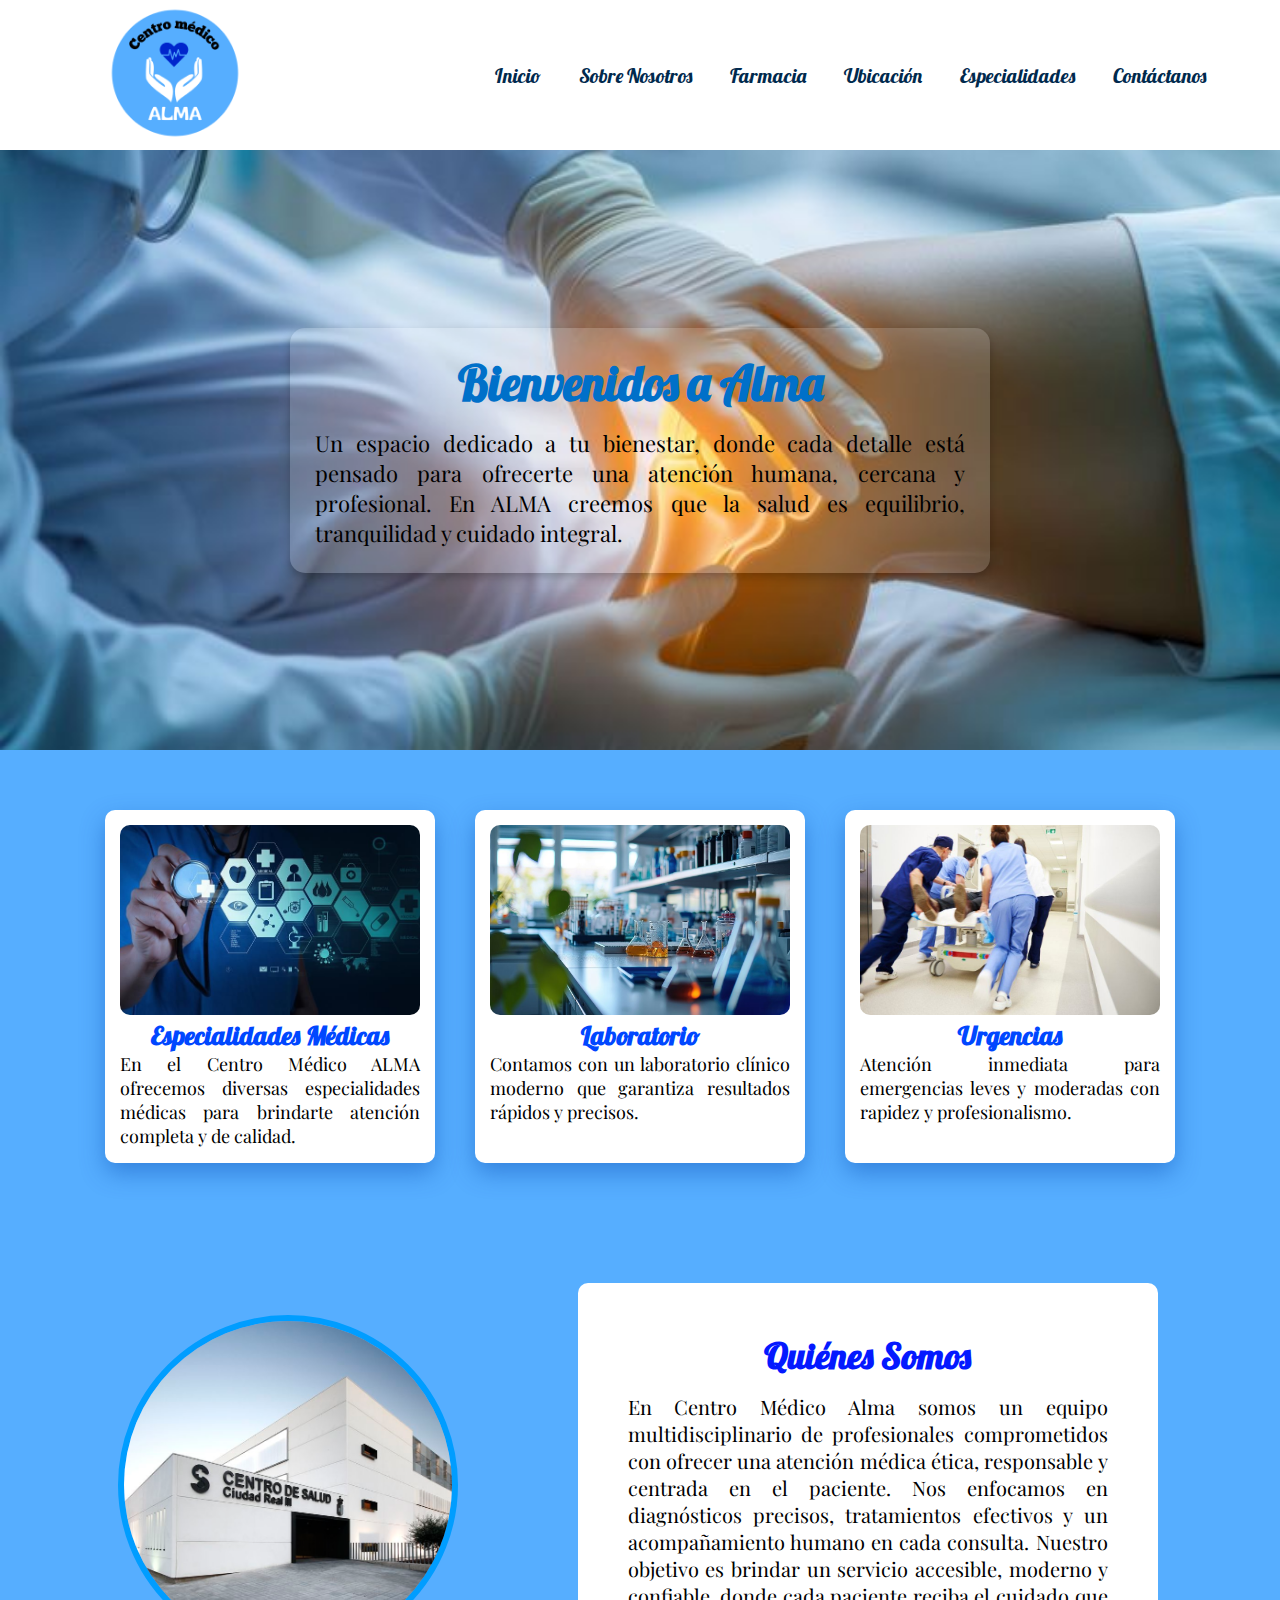
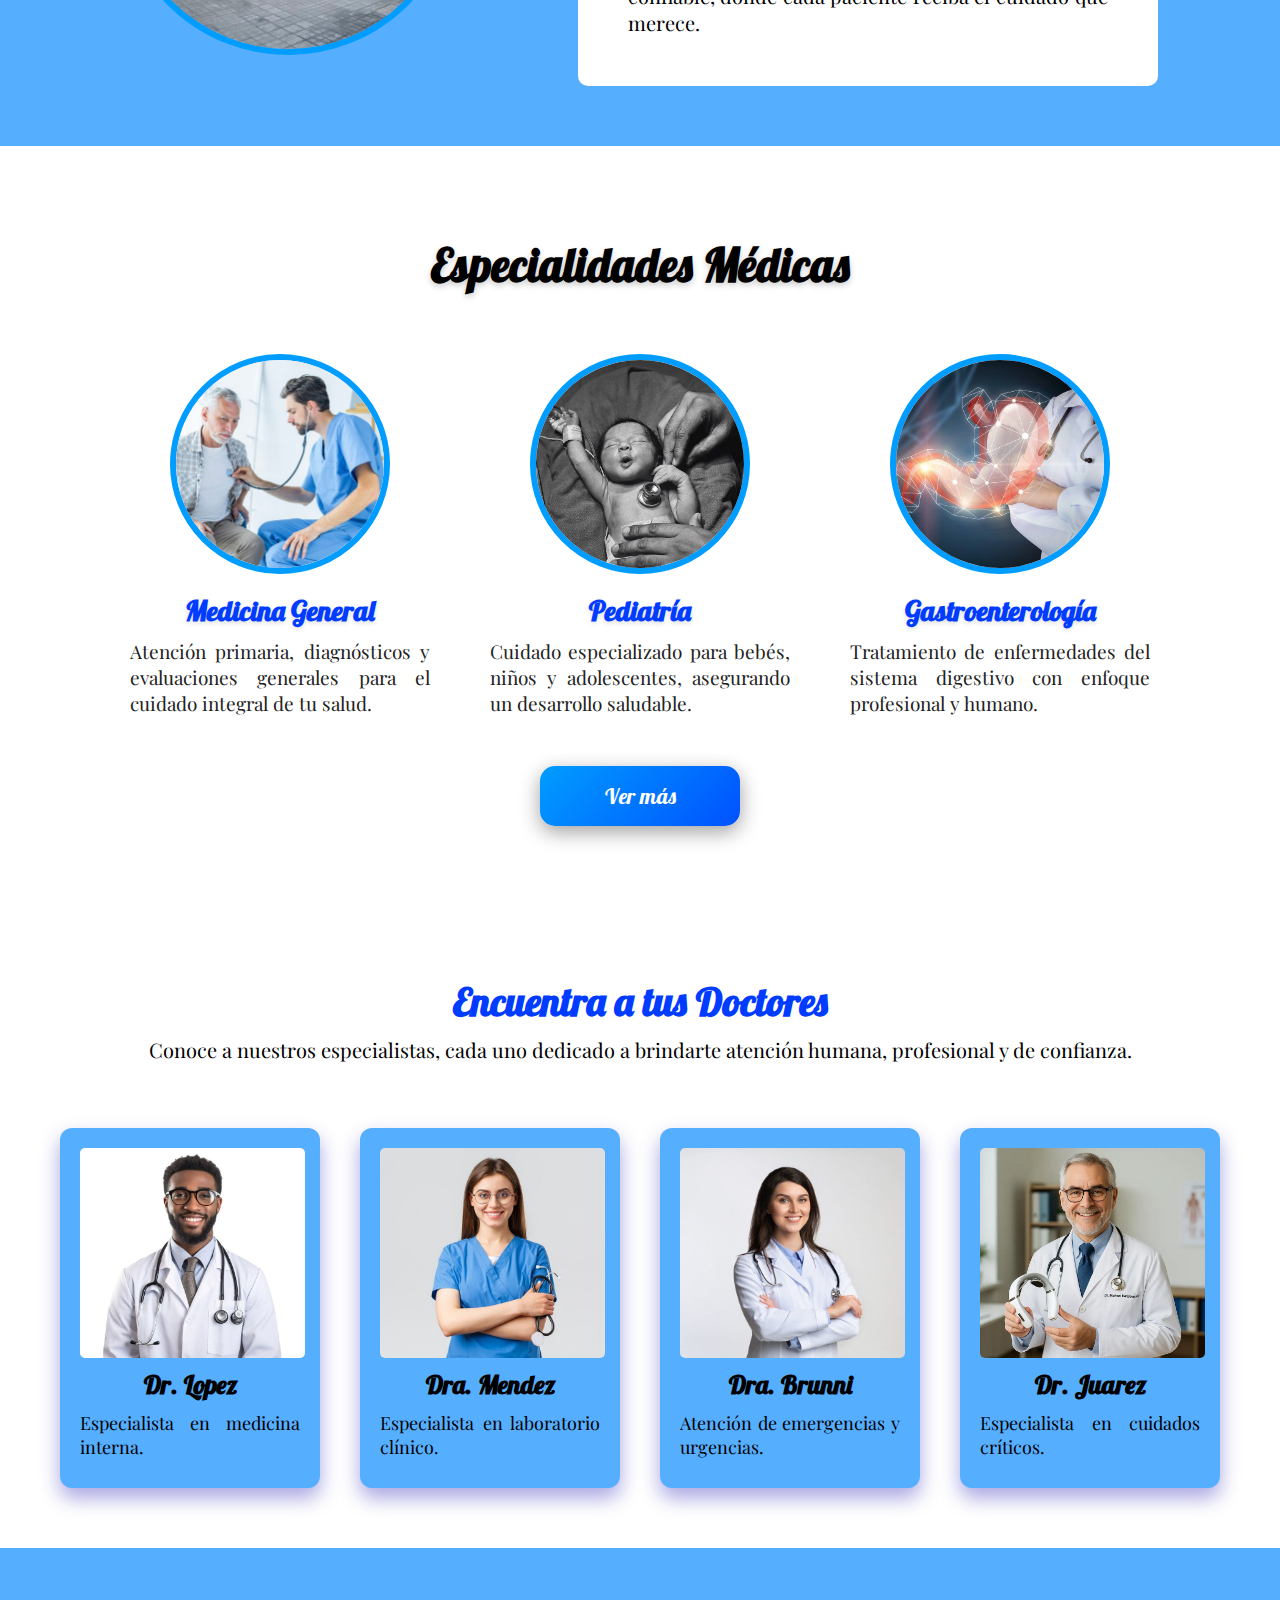
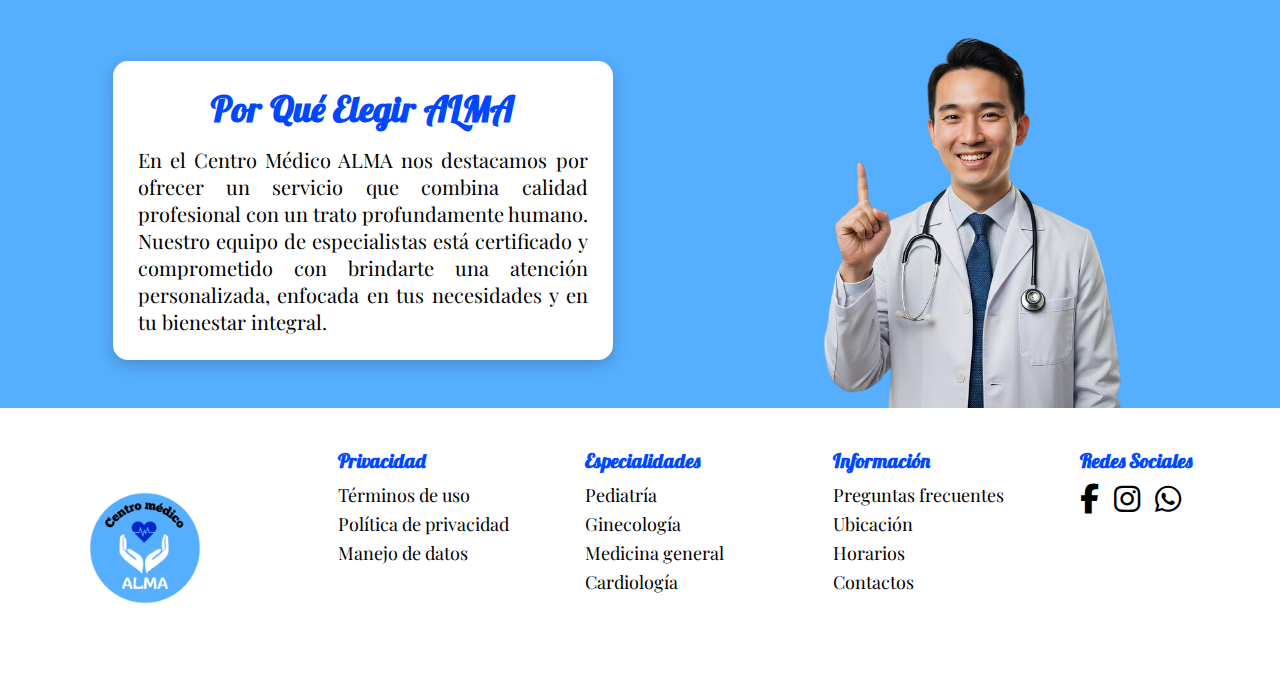
<file: index.html>
<!DOCTYPE html>
<html lang="es">
<head>
    <meta charset="UTF-8">
    <meta name="viewport" content="width=device-width, initial-scale=1.0">
    <link rel="stylesheet" href="css/Style.css">
    <link rel="stylesheet" href="https://cdnjs.cloudflare.com/ajax/libs/font-awesome/6.5.0/css/all.min.css">
    <title>Centro de Salud Alma</title>
    <link rel="shortcut icon" href="Img/logo.png">
</head>
<body>

<header>
    <div class="logo">
        <img class="logo" src="Img/logo.png">
    </div>

    <div id="menu-hamburguesa">
        <span></span>
        <span></span>
        <span></span>
    </div>

    <nav id="nav-menu">
        <ul>
            <li><a href="Index.html">Inicio</a></li>
            <li><a href="SobreNosotros.html">Sobre Nosotros</a></li>
            <li><a href="#">Farmacia</a></li>
            <li><a href="#">Ubicación</a></li>
            <li><a href="Especialidades.html">Especialidades</a></li>
            <li><a href="#">Contáctanos</a></li>
        </ul>
    </nav>
</header>


<section class="imagen">
    <div class="titu">
        <h1 class="bien">Bienvenidos a Alma</h1>
        <p class="parrafo">
            Un espacio dedicado a tu bienestar, donde cada detalle está pensado para ofrecerte una atención humana, cercana y profesional. En ALMA creemos que la salud es equilibrio, tranquilidad y cuidado integral.
        </p>
    </div>
</section>

<section class="cajon1">
    <div class="caja2">
        <img class="img4" src="Img/medic.jpg">
        <h2 class="titul">Especialidades Médicas</h2>
        <p class="text">
            En el Centro Médico ALMA ofrecemos diversas especialidades médicas para brindarte atención completa y de calidad.
        </p>
    </div>

    <div class="caja2">
        <img class="img4" src="Img/labo.jpg">
        <h2 class="titul">Laboratorio</h2>
        <p class="text">
            Contamos con un laboratorio clínico moderno que garantiza resultados rápidos y precisos.
        </p>
    </div>

    <div class="caja2">
        <img class="img4" src="Img/urgencia.jpg">
        <h2 class="titul">Urgencias</h2>
        <p class="text">
            Atención inmediata para emergencias leves y moderadas con rapidez y profesionalismo.
        </p>
    </div>
</section>

<section class="cajon3">
    <div class="img">
        <img class="img1" src="Img/doc.jpg">
    </div>

    <div class="texto1">
        <h1 class="titulo1">Quiénes Somos</h1>
        <p class="parrafo1">
            En Centro Médico Alma somos un equipo multidisciplinario 
            de profesionales comprometidos con ofrecer una atención 
            médica ética, responsable y centrada en el paciente. 
            Nos enfocamos en diagnósticos precisos, tratamientos
            efectivos y un acompañamiento humano en cada consulta. 
            Nuestro objetivo es brindar un servicio accesible, moderno 
            y confiable, donde cada paciente reciba el cuidado que merece.
        </p>
    </div>
</section>

<section class="cajon2">
    <h2 class="titulo2">Especialidades Médicas </h2>

    <div class="cajas">

        <div class="caja1">
            <img class="img3" src="Img/especial.jpg">
            <h2 class="titulo3">Medicina General</h2>
            <p id="parrafo2">
                Atención primaria, diagnósticos y evaluaciones generales para el cuidado integral de tu salud.
            </p>
        </div>

        <div class="caja1">
            <img class="img3" src="Img/pedi.jpg">
            <h2 class="titulo3">Pediatría</h2>
            <p id="parrafo2">
                Cuidado especializado para bebés, niños y adolescentes, asegurando un desarrollo saludable.
            </p>
        </div>

        <div class="caja1">
            <img class="img3" src="Img/gastro.jpg">
            <h2 class="titulo3">Gastroenterología</h2>
            <p id="parrafo2">
                Tratamiento de enfermedades del sistema digestivo con enfoque profesional y humano.
            </p>
        </div>
    </div>

    <button class="boton1"><a href="#">Ver más</a></button>
</section>

<section class="cajon5">
    <div class="encabezado">
        <h1 class="doctores">Encuentra a tus Doctores</h1>
        <p class="descripcion">
            Conoce a nuestros especialistas, cada uno dedicado a brindarte atención humana, profesional y de confianza.
        </p>
    </div>

    <div class="caja5">
        <img class="img7" src="Img/doc1.jpg">
        <h2 class="titu1">Dr. Lopez</h2>
        <p class="tex">Especialista en medicina interna.</p>
    </div>

    <div class="caja5">
        <img class="img7" src="Img/doc2.jpg">
        <h2 class="titu1">Dra. Mendez</h2>
        <p class="tex">Especialista en laboratorio clínico.</p>
    </div>

    <div class="caja5">
        <img class="img7" src="Img/doc3.jpg">
        <h2 class="titu1">Dra. Brunni</h2>
        <p class="tex">Atención de emergencias y urgencias.</p>
    </div>

    <div class="caja5">
        <img class="img7" src="Img/doc4.jpg">
        <h2 class="titu1">Dr. Juarez</h2>
        <p class="tex">Especialista en cuidados críticos.</p>
    </div>

</section>

<section class="cajon4">
    <div class="texto5">
        <h1 class="titulo5">Por Qué Elegir ALMA</h1>
        <p class="parrafo5">
            En el Centro Médico ALMA nos destacamos por ofrecer un servicio que 
            combina calidad profesional con un trato profundamente humano. Nuestro 
            equipo de especialistas está certificado y comprometido con brindarte 
            una atención personalizada, enfocada en tus necesidades y en tu bienestar integral.
        </p>
    </div>
    <div class="imag">
        <img class="img6" src="Img/doc3.png">
    </div>
</section>

<footer class="footer">
    <div class="logo1">
        <img src="Img/logo.png">
    </div>
    <div class="caja3">
        <h3 class="titulo6">Privacidad</h3>
        <a class="nombres" href="#">Términos de uso</a>
        <a class="nombres" href="#">Política de privacidad</a>
        <a class="nombres" href="#">Manejo de datos</a>
    </div>
    <div class="caja3">
        <h3 class="titulo6">Especialidades</h3>
        <a class="nombres" href="#">Pediatría</a>
        <a class="nombres" href="#">Ginecología</a>
        <a class="nombres" href="#">Medicina general</a>
        <a class="nombres" href="#">Cardiología</a>
    </div>
    <div class="caja3">
        <h3 class="titulo6">Información</h3>
        <a class="nombres" href="#">Preguntas frecuentes</a>
        <a class="nombres" href="#">Ubicación</a>
        <a class="nombres" href="#">Horarios</a>
        <a class="nombres" href="#">Contactos</a>
    </div>
    <div class="caja3">
        <h3 class="titulo6">Redes Sociales</h3>
        <div class="redes-social">
            <a href="#"><i class="fa-brands fa-facebook-f"></i></a>
            <a href="#"><i class="fa-brands fa-instagram"></i></a>
            <a href="#"><i class="fa-brands fa-whatsapp"></i></a>
        </div>
    </div>
</footer>

<script src="Js/hamburguesa.js"></script>


</body>
</html>
</file>
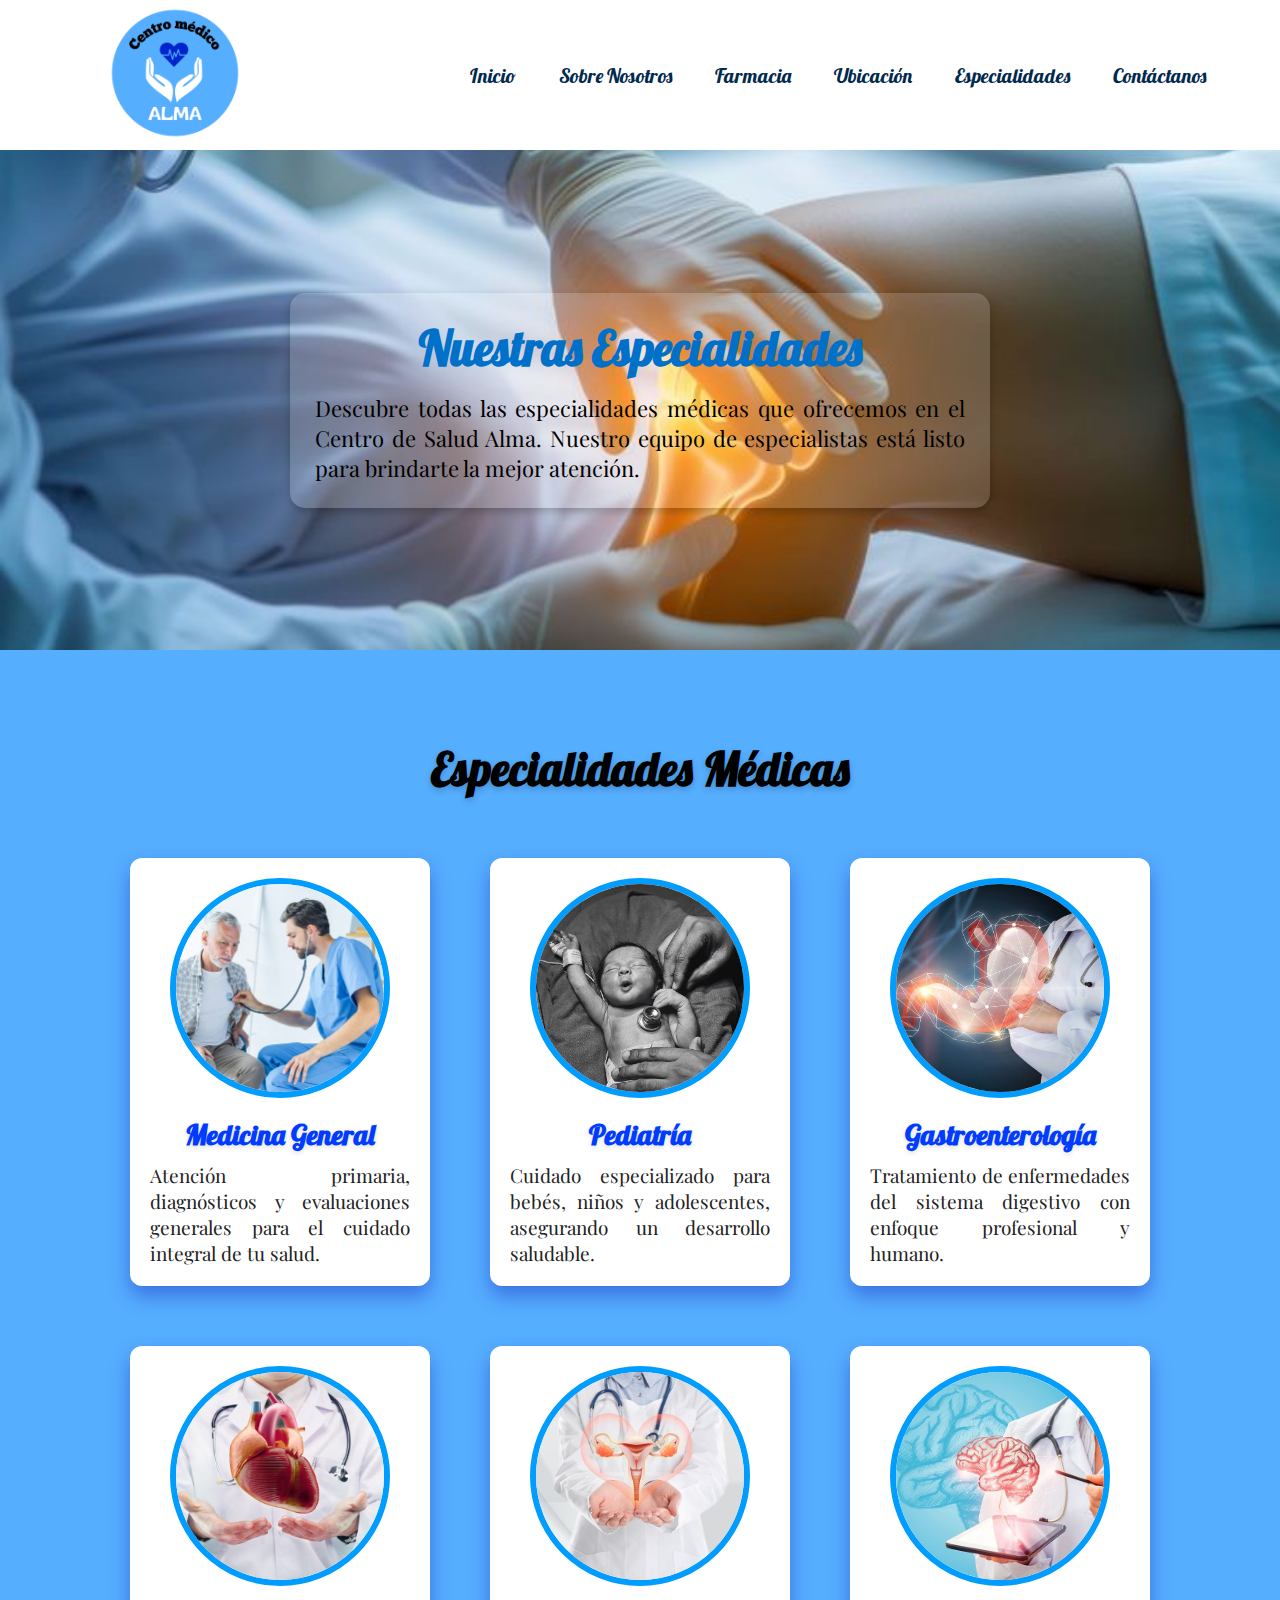
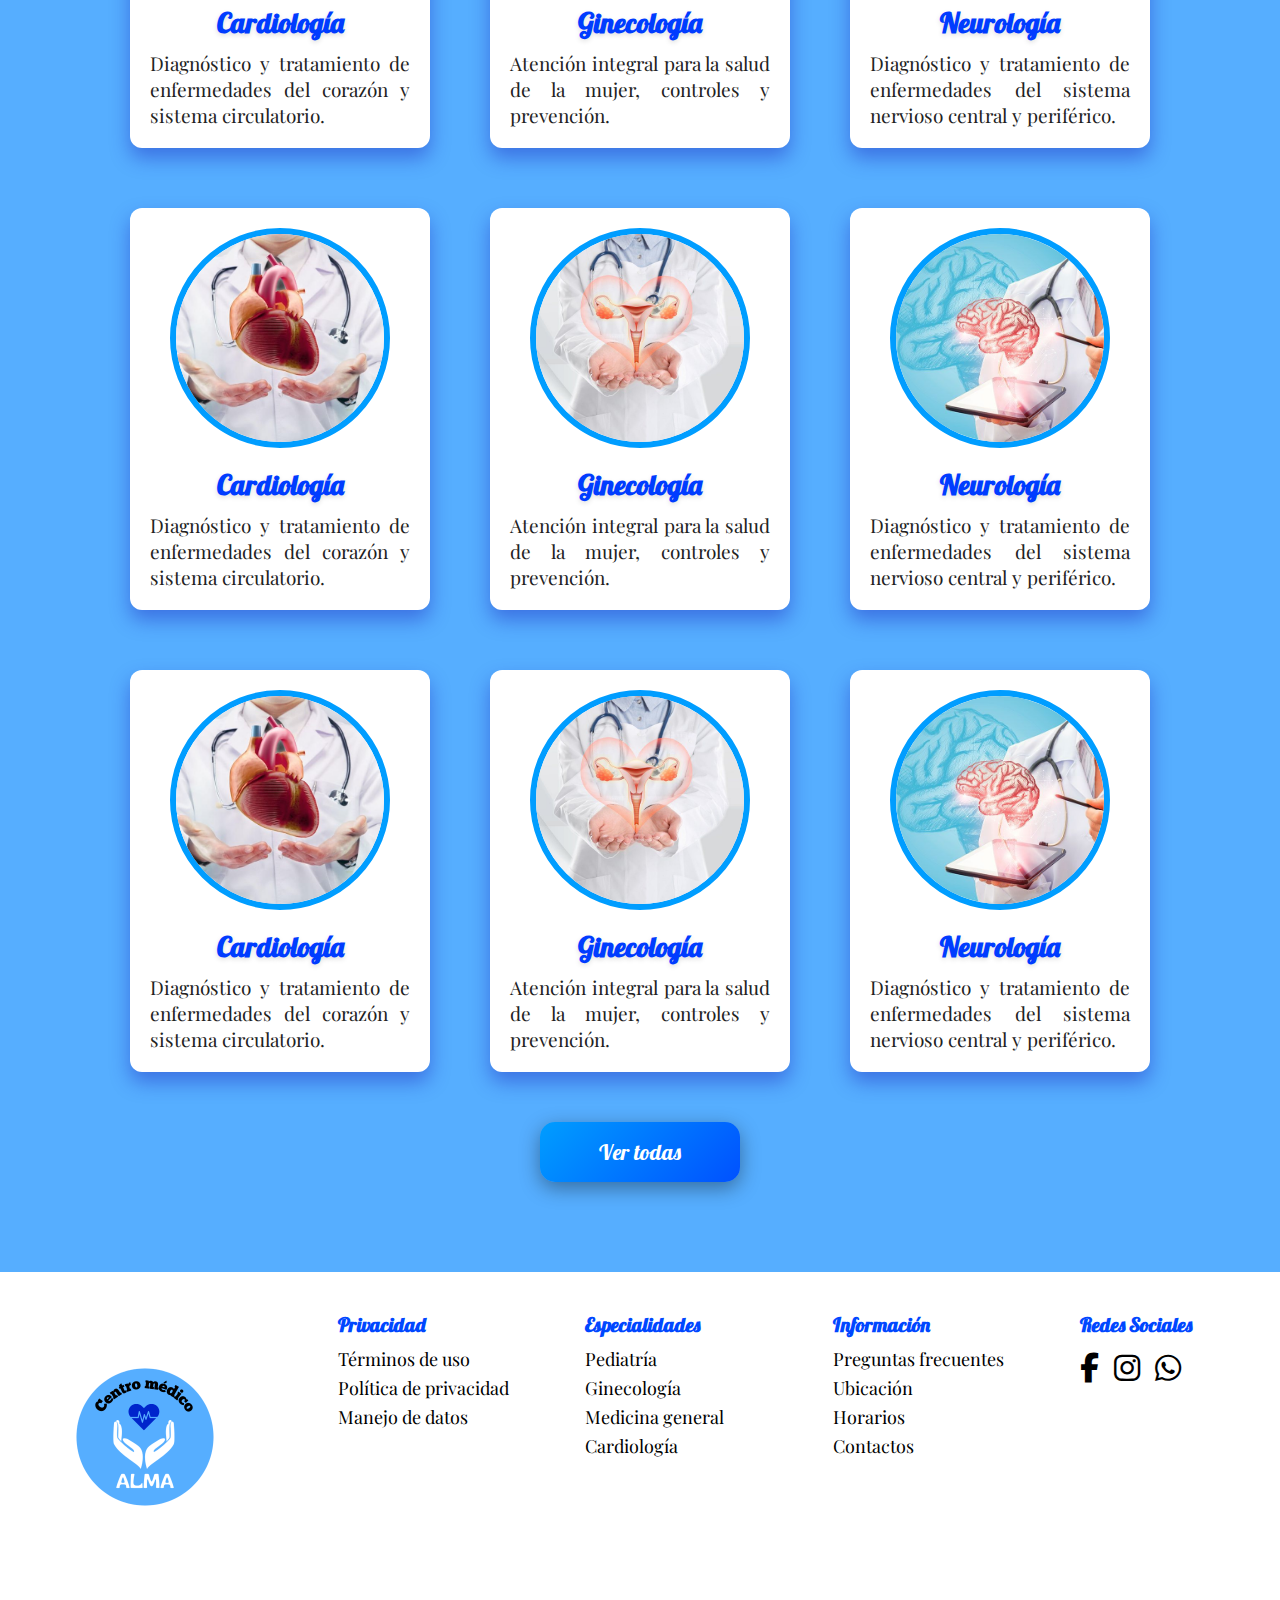
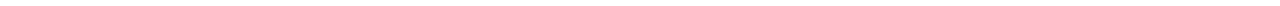
<file: Especialidades.html>
<!DOCTYPE html>
<html lang="es">
<head>
    <meta charset="UTF-8">
    <meta name="viewport" content="width=device-width, initial-scale=1.0">
    <link rel="stylesheet" href="css/Especialidades.css">
    <link rel="stylesheet" href="https://cdnjs.cloudflare.com/ajax/libs/font-awesome/6.5.0/css/all.min.css">
    <title>Especialidades - Centro de Salud Alma</title>
    <link rel="shortcut icon" href="Img/logo.png">
</head>
<body>

<header>
    <div class="logo">
        <img class="logo" src="Img/logo.png" alt="Logo Alma">
    </div>
    <nav>
        <ul>
            <li><a href="Index.html">Inicio</a></li>
            <li><a href="SobreNosotros.html">Sobre Nosotros</a></li>
            <li><a href="#">Farmacia</a></li>
            <li><a href="#">Ubicación</a></li>
            <li><a href="Especialidades.html">Especialidades</a></li>
            <li><a href="#">Contáctanos</a></li>
        </ul>
    </nav>
</header>

<section class="imagen">
    <div class="titu">
        <h1 class="bien">Nuestras Especialidades</h1>
        <p class="parrafo">
            Descubre todas las especialidades médicas que ofrecemos en el Centro de Salud Alma. Nuestro equipo de especialistas está listo para brindarte la mejor atención.
        </p>
    </div>
</section>

<section class="cajon2">
    <h2 class="titulo2">Especialidades Médicas</h2>

    <div class="cajas">
        <div class="caja1">
            <img class="img3" src="Img/especial.jpg" alt="Medicina General">
            <h2 class="titulo3">Medicina General</h2>
            <p id="parrafo2">
                Atención primaria, diagnósticos y evaluaciones generales para el cuidado integral de tu salud.
            </p>
        </div>

        <div class="caja1">
            <img class="img3" src="Img/pedi.jpg" alt="Pediatría">
            <h2 class="titulo3">Pediatría</h2>
            <p id="parrafo2">
                Cuidado especializado para bebés, niños y adolescentes, asegurando un desarrollo saludable.
            </p>
        </div>

        <div class="caja1">
            <img class="img3" src="Img/gastro.jpg" alt="Gastroenterología">
            <h2 class="titulo3">Gastroenterología</h2>
            <p id="parrafo2">
                Tratamiento de enfermedades del sistema digestivo con enfoque profesional y humano.
            </p>
        </div>

        <div class="caja1">
            <img class="img3" src="Img/cardio.jpg" alt="Cardiología">
            <h2 class="titulo3">Cardiología</h2>
            <p id="parrafo2">
                Diagnóstico y tratamiento de enfermedades del corazón y sistema circulatorio.
            </p>
        </div>

        <div class="caja1">
            <img class="img3" src="Img/gine.jpg" alt="Ginecología">
            <h2 class="titulo3">Ginecología</h2>
            <p id="parrafo2">
                Atención integral para la salud de la mujer, controles y prevención.
            </p>
        </div>

        <div class="caja1">
            <img class="img3" src="Img/neuro.jpg" alt="Neurología">
            <h2 class="titulo3">Neurología</h2>
            <p id="parrafo2">
                Diagnóstico y tratamiento de enfermedades del sistema nervioso central y periférico.
            </p>
        </div>
        <div class="caja1">
            <img class="img3" src="Img/cardio.jpg" alt="Cardiología">
            <h2 class="titulo3">Cardiología</h2>
            <p id="parrafo2">
                Diagnóstico y tratamiento de enfermedades del corazón y sistema circulatorio.
            </p>
        </div>

        <div class="caja1">
            <img class="img3" src="Img/gine.jpg" alt="Ginecología">
            <h2 class="titulo3">Ginecología</h2>
            <p id="parrafo2">
                Atención integral para la salud de la mujer, controles y prevención.
            </p>
        </div>

        <div class="caja1">
            <img class="img3" src="Img/neuro.jpg" alt="Neurología">
            <h2 class="titulo3">Neurología</h2>
            <p id="parrafo2">
                Diagnóstico y tratamiento de enfermedades del sistema nervioso central y periférico.
            </p>
        </div>
        <div class="caja1">
            <img class="img3" src="Img/cardio.jpg" alt="Cardiología">
            <h2 class="titulo3">Cardiología</h2>
            <p id="parrafo2">
                Diagnóstico y tratamiento de enfermedades del corazón y sistema circulatorio.
            </p>
        </div>

        <div class="caja1">
            <img class="img3" src="Img/gine.jpg" alt="Ginecología">
            <h2 class="titulo3">Ginecología</h2>
            <p id="parrafo2">
                Atención integral para la salud de la mujer, controles y prevención.
            </p>
        </div>

        <div class="caja1">
            <img class="img3" src="Img/neuro.jpg" alt="Neurología">
            <h2 class="titulo3">Neurología</h2>
            <p id="parrafo2">
                Diagnóstico y tratamiento de enfermedades del sistema nervioso central y periférico.
            </p>
        </div>
    </div>

    <button class="boton1"><a href="#">Ver todas</a></button>
</section>

<footer class="footer">
    <div class="logo1">
        <img src="Img/logo.png" alt="Logo Alma">
    </div>
    <div class="caja3">
        <h3 class="titulo6">Privacidad</h3>
        <a class="nombres" href="#">Términos de uso</a>
        <a class="nombres" href="#">Política de privacidad</a>
        <a class="nombres" href="#">Manejo de datos</a>
    </div>
    <div class="caja3">
        <h3 class="titulo6">Especialidades</h3>
        <a class="nombres" href="#">Pediatría</a>
        <a class="nombres" href="#">Ginecología</a>
        <a class="nombres" href="#">Medicina general</a>
        <a class="nombres" href="#">Cardiología</a>
    </div>
    <div class="caja3">
        <h3 class="titulo6">Información</h3>
        <a class="nombres" href="#">Preguntas frecuentes</a>
        <a class="nombres" href="#">Ubicación</a>
        <a class="nombres" href="#">Horarios</a>
        <a class="nombres" href="#">Contactos</a>
    </div>
    <div class="caja3">
        <h3 class="titulo6">Redes Sociales</h3>
        <div class="redes-social">
            <a href="#"><i class="fa-brands fa-facebook-f"></i></a>
            <a href="#"><i class="fa-brands fa-instagram"></i></a>
            <a href="#"><i class="fa-brands fa-whatsapp"></i></a>
        </div>
    </div>
</footer>

</body>
</html>
</file>
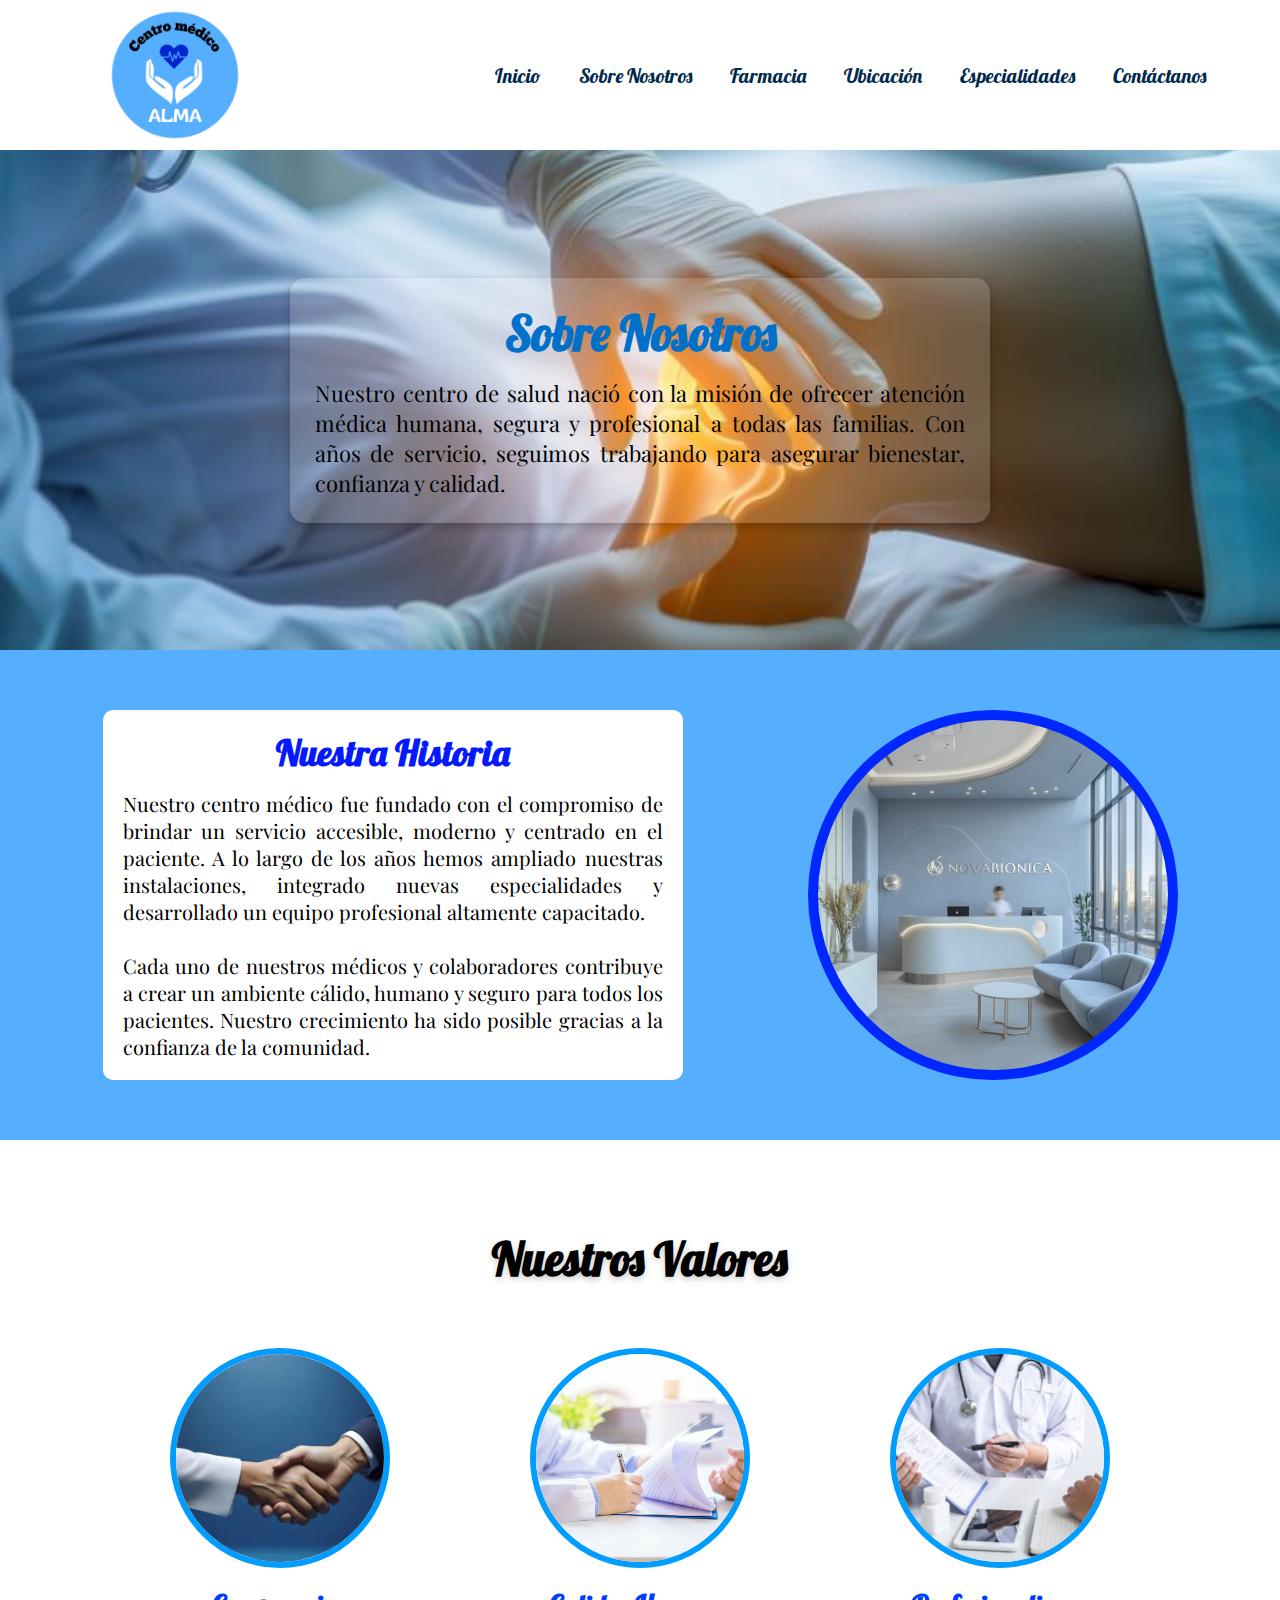
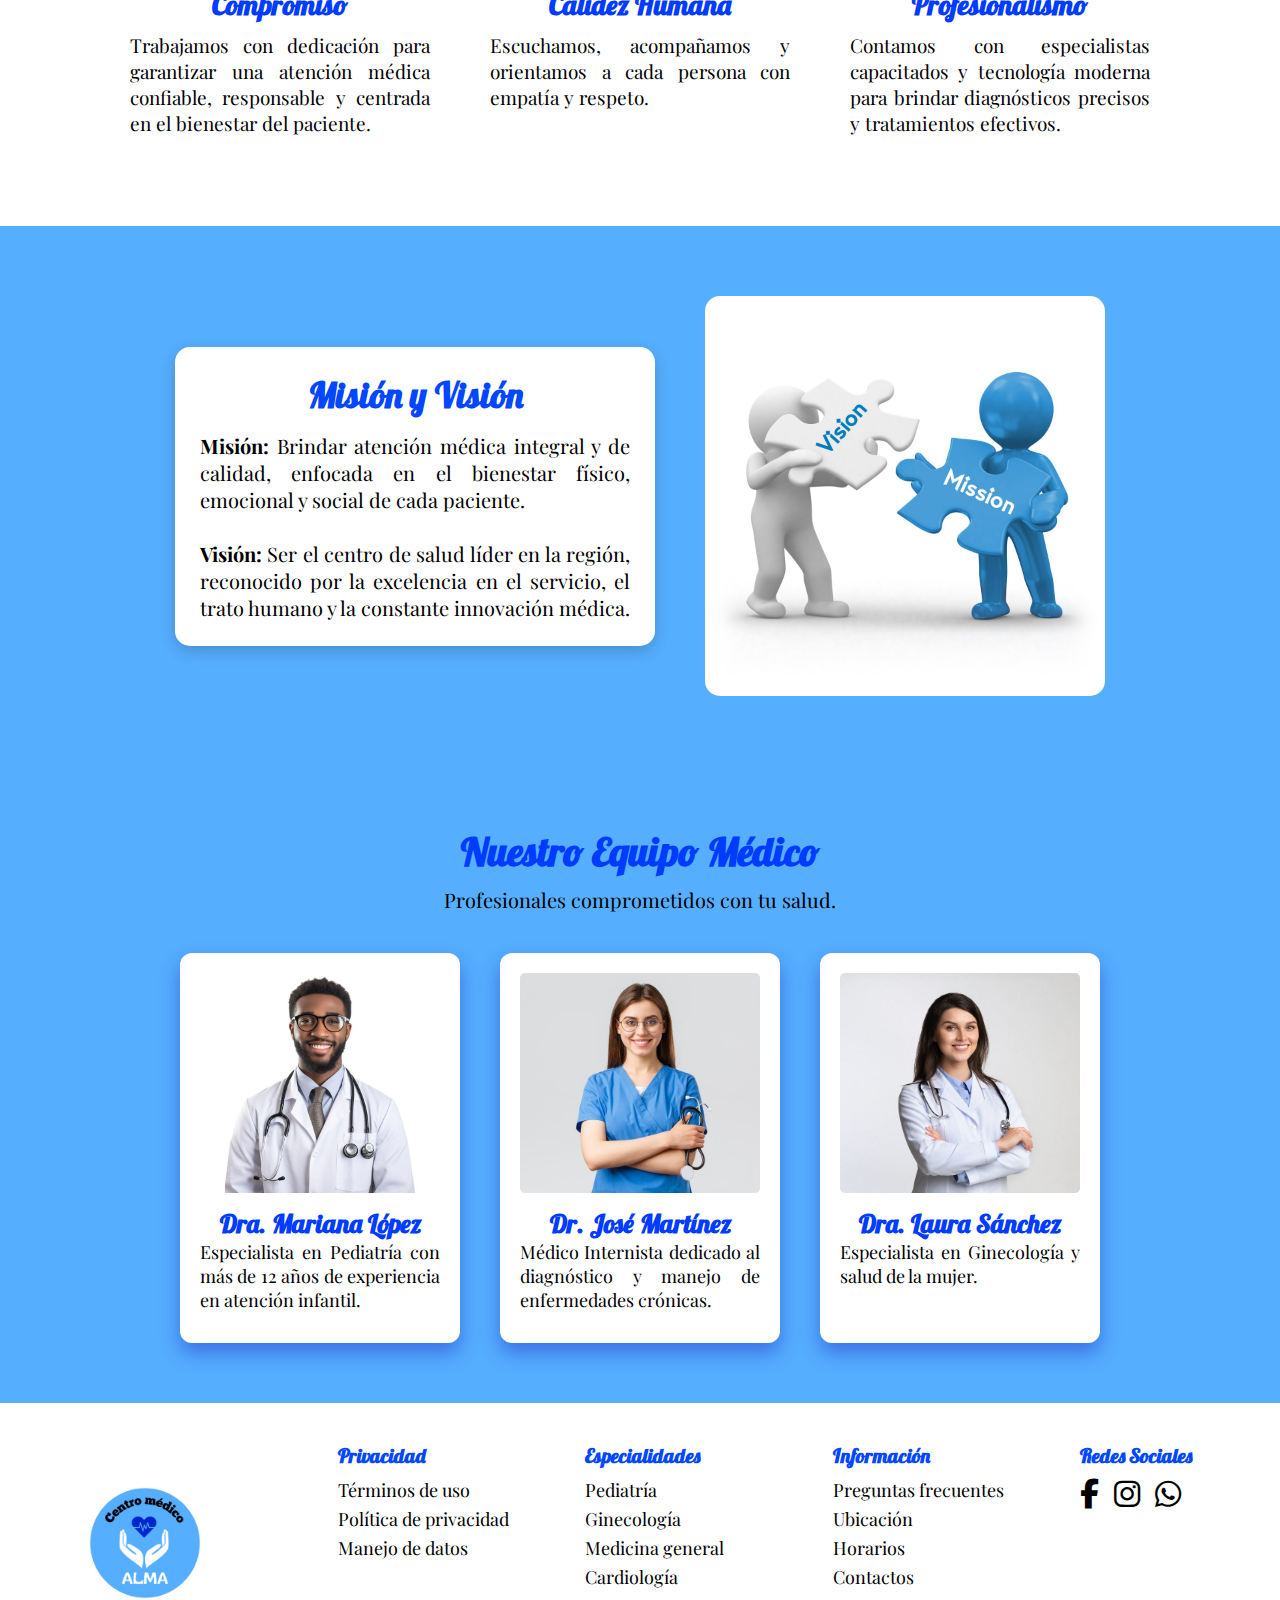
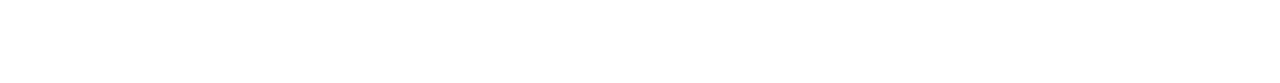
<file: SobreNosotros.html>
<!DOCTYPE html>
<html lang="es">
<head>
    <meta charset="UTF-8">
    <meta name="viewport" content="width=device-width, initial-scale=1.0">
    <title>Sobre Nosotros - Centro Médico</title>
        <link rel="stylesheet" href="https://cdnjs.cloudflare.com/ajax/libs/font-awesome/6.5.0/css/all.min.css">
    <link rel="stylesheet" href="css/SobreNosotros.css">
    <link rel="shortcut icon" href="Img/logo.png">
</head>
<body>

    <header>
        <img src="Img/logo.png" class="logo">

        <nav>
            <ul>
            <li><a href="Index.html">Inicio</a></li>
            <li><a href="#">Sobre Nosotros</a></li>
            <li><a href="#">Farmacia</a></li>
            <li><a href="#">Ubicación</a></li>
            <li><a href="Especialidades.html">Especialidades</a></li>
            <li><a href="#">Contáctanos</a></li>
            </ul>
        </nav>
    </header>
    <section class="imagen">
        <div class="titu">
            <h1 class="bien">Sobre Nosotros</h1>
            <p class="parrafo">
                Nuestro centro de salud nació con la misión de ofrecer atención médica 
                humana, segura y profesional a todas las familias. Con años de servicio, 
                seguimos trabajando para asegurar bienestar, confianza y calidad.
            </p>
        </div>
    </section>
    <section class="cajon3">
        <div class="texto1">
            <h2 class="titulo1">Nuestra Historia</h2>
            <p class="parrafo1">
                Nuestro centro médico fue fundado con el compromiso de brindar un servicio 
                accesible, moderno y centrado en el paciente. A lo largo de los años hemos 
                ampliado nuestras instalaciones, integrado nuevas especialidades y desarrollado 
                un equipo profesional altamente capacitado.
                <br><br>
                Cada uno de nuestros médicos y colaboradores contribuye a crear un ambiente 
                cálido, humano y seguro para todos los pacientes. Nuestro crecimiento ha sido 
                posible gracias a la confianza de la comunidad.
            </p>
        </div>

        <div class="img">
            <img src="Img/clin.jpg" class="img1">
        </div>
    </section>

    <section class="cajon2">
        <h2 class="titulo2">Nuestros Valores</h2>

        <div class="cajas">
            <div class="caja1">
                <img src="Img/compr.jpg" class="img3">
                <h3 class="titulo3">Compromiso</h3>
                <p id="parrafo2">Trabajamos con dedicación para garantizar una atención 
                    médica confiable, responsable y centrada en el bienestar del paciente.</p>
            </div>

            <div class="caja1">
                <img src="Img/calidez.jpg" class="img3">
                <h3 class="titulo3">Calidez Humana</h3>
                <p id="parrafo2">Escuchamos, acompañamos y orientamos a cada persona con 
                    empatía y respeto.</p>
            </div>

            <div class="caja1">
                <img src="Img/profec.jpg" class="img3">
                <h3 class="titulo3">Profesionalismo</h3>
                <p id="parrafo2">Contamos con especialistas capacitados y tecnología 
                    moderna para brindar diagnósticos precisos y tratamientos efectivos.</p>
            </div>
        </div>
    </section>

    <section class="cajon4">
        <div class="texto5">
            <h2 class="titulo5">Misión y Visión</h2>
            <p class="parrafo5">
                <b>Misión:</b> Brindar atención médica integral y de calidad, enfocada en el 
                bienestar físico, emocional y social de cada paciente. <br><br>
                <b>Visión:</b> Ser el centro de salud líder en la región, reconocido por la 
                excelencia en el servicio, el trato humano y la constante innovación médica.
            </p>
        </div>

        <img src="Img/mivi.jpg" class="img6">
    </section>

    <section class="cajon5">
        <div class="encabezado">
            <h2 class="doctores">Nuestro Equipo Médico</h2>
            <p class="descripcion">Profesionales comprometidos con tu salud.</p>
        </div>

        <div class="caja5">
            <img src="Img/doc1.jpg" class="img7">
            <h3 class="titu1">Dra. Mariana López</h3>
            <p class="tex">Especialista en Pediatría con más de 12 años de experiencia en 
                atención infantil.</p>
        </div>

        <div class="caja5">
            <img src="Img/doc2.jpg" class="img7">
            <h3 class="titu1">Dr. José Martínez</h3>
            <p class="tex">Médico Internista dedicado al diagnóstico y manejo de enfermedades crónicas.</p>
        </div>

        <div class="caja5">
            <img src="Img/doc3.jpg" class="img7">
            <h3 class="titu1">Dra. Laura Sánchez</h3>
            <p class="tex">Especialista en Ginecología y salud de la mujer.</p>
        </div>
    </section>


   <footer class="footer">
    <div class="logo1">
        <img src="Img/logo.png">
    </div>
    <div class="caja3">
        <h3 class="titulo6">Privacidad</h3>
        <a class="nombres" href="#">Términos de uso</a>
        <a class="nombres" href="#">Política de privacidad</a>
        <a class="nombres" href="#">Manejo de datos</a>
    </div>
    <div class="caja3">
        <h3 class="titulo6">Especialidades</h3>
        <a class="nombres" href="#">Pediatría</a>
        <a class="nombres" href="#">Ginecología</a>
        <a class="nombres" href="#">Medicina general</a>
        <a class="nombres" href="#">Cardiología</a>
    </div>
    <div class="caja3">
        <h3 class="titulo6">Información</h3>
        <a class="nombres" href="#">Preguntas frecuentes</a>
        <a class="nombres" href="#">Ubicación</a>
        <a class="nombres" href="#">Horarios</a>
        <a class="nombres" href="#">Contactos</a>
    </div>
    <div class="caja3">
        <h3 class="titulo6">Redes Sociales</h3>
        <div class="redes-social">
            <a href="#"><i class="fa-brands fa-facebook-f"></i></a>
            <a href="#"><i class="fa-brands fa-instagram"></i></a>
            <a href="#"><i class="fa-brands fa-whatsapp"></i></a>
        </div>
    </div>
</footer>

</body>
</html>
</file>
<file: css/Style.css>
@import url('https://fonts.googleapis.com/css2?family=Lobster&family=Permanent+Marker&family=Playfair+Display:wght@400;600&display=swap');
* {
    margin: 0;
    padding: 0;
    box-sizing: border-box;
}
@media (min-width: 1025px) and (max-width: 1440px) {
body {
    width: 100%;
    height: auto;
    background-color: #d7f8fa;
}

header {
    width: 100%;
    height: 150px;
    background-color: #ffffff;
    display: flex;
    justify-content: space-between;
    align-items: center;
    padding: 0 60px;
}

.logo {
    width: 230px;
}

nav ul {
    list-style: none;
    display: flex;
    gap: 10px;
    flex-wrap: wrap; 
}

nav ul li a {
    font-size: 20px;
    font-family: "Lobster", sans-serif;
    text-decoration: none;
    color: #00294d;
    padding: 6px 14px;
    border-radius: 10px;
}

nav ul li a:hover {
    color: #00a5d8;
}


.imagen {
    width: 100%;
    height: 600px;
    background-image: url(../Img/fondo2.jpg);
    background-size: cover;
    background-position: center;
    display: flex;
    justify-content: center;
    align-items: center;
}

.titu {
    width: 70%;
    max-width: 700px;
    text-align: center;
    background: #ffffff2b;
    padding: 25px;
    border-radius: 15px;
    box-shadow: 0 4px 10px #00000040;
}

.bien {
    font-size: 48px;
    font-family: "Lobster", cursive;
    color: #0070c9;
}

.parrafo {
    font-size: 22px;
    font-family: "Playfair Display", serif;
    text-align: justify;
    margin-top: 15px;
}

.cajon1 {
    width: 100%;
    background-color: #56aeff;
    padding: 60px 40px;
    display: flex;
    gap: 40px;
    justify-content: center;
    flex-wrap: wrap; 
}

.caja2 {
    width: 330px;
    background: #ffffff;
    border-radius: 10px;
    box-shadow: 0 10px 25px #0044aa67;
    padding: 15px;
    transition: 0.3s;
}

.caja2:hover {
    transform: translateY(-8px);
}

.img4 {
    width: 100%;
    height: 190px;
    border-radius: 10px;
    object-fit: cover;
}

.titul {
    font-size: 26px;
    font-family: "Lobster", sans-serif;
    color: #0047ff;
    display: flex;
    justify-content: center;
    align-items: center;
}

.text {
    font-size: 18px;
    font-family: "Playfair Display";
    text-align: justify;
}

.cajon3 {
    width: 100%; 
    height: auto; 
    background-color: #56aeff;
    display: flex; 
    flex-wrap: wrap; 
    justify-content: space-around; 
    align-items: center; 
    padding: 60px; 
} 

.texto1 { 
    width: 50%; 
    height: auto;
    background-color: #ffffff; 
    border-radius: 10px; 
    padding: 50px; 
} 

.titulo1 { 
    font-family: "Lobster", sans-serif;
    font-size: 36px; 
    color: #0419ff; 
    text-align: center; 
    margin-bottom: 15px; 
} 

.parrafo1 {
    font-family: "Playfair Display"; 
    font-size: 20px; 
    color: #000000; 
    text-align: justify; 
} 

.img {
    width: 330px; 
    height: 330px;
    display: flex; 
    justify-content: center; 
    align-items: center; 
} 

.img1 { 
    width: 340px; 
    height: 340px;
    border: 6px solid #009dff;
    object-fit: cover;
    border-radius: 100%;
}

.cajon2 {
    width: 100%;
    background-color:  #ffffff;
    padding: 90px 40px;
    text-align: center;
}

.titulo2 {
    font-family: "Lobster", sans-serif;
    font-size: 46px;
    color: #000000;
    margin-bottom: 60px;
    text-shadow: 0px 3px 6px #00000030;
}

.cajas {
    display: flex;
    flex-wrap: wrap;
    gap: 60px;
    justify-content: center;
}

.caja1 {
    width: 300px;
    height: auto;
    transition: 0.03s;
}

.caja1:hover {
   transform: translateY(-8px);
}

.img3 {
    width: 220px;
    height: 220px;
    border-radius: 50%;
    object-fit: cover;
    border: 6px solid #009dff;
    transition: 0.3s;
}

.titulo3 {
    font-family: "Lobster", sans-serif;
    font-size: 28px;
    margin-top: 15px;
    color: #003cff;
    text-shadow: 0px 2px 5px #00000020;
}

#parrafo2 {
    font-family: "Playfair Display";
    font-size: 19px;
    margin-top: 10px;
    text-align: justify;
    color: #222;
}

.boton1 {
    margin-top: 50px;
    width: 200px;
    height: 60px;
    border: none;
    background: linear-gradient(135deg, #009dff, #0051ff);
    border-radius: 15px;
    box-shadow: 0px 6px 20px #00000060;
    cursor: pointer;
    transition: 0.3s;
}

.boton1:hover {
    transform: translateY(-6px);
    box-shadow: 0px 10px 30px #00000050;
}

.boton1 a {
    color: white;
    font-size: 22px;
    text-decoration: none;
    font-family: "Lobster";
}

.cajon5 {
    width: 100%;
    height: auto;
    background: rgb(255, 255, 255);
    padding: 60px 40px;
    display: flex;
    flex-wrap: wrap; 
    gap: 40px;
    justify-content: center;
}

.encabezado {
    width: 100%;
    text-align: center;
    margin-bottom: 25px;
}

.doctores {
    font-family: "Lobster";
    font-size: 40px;
    color: #003cff;
}

.descripcion{
    font-family: "Playfair Display";
    font-size: 20px;
    margin-top: 10px;
    color: #000000;
}

.caja5 {
    width: 260px;
    height: 360px;
    background: #56AEFF;
    padding: 20px;
    border-radius: 12px;
    box-shadow: 0 10px 20px #0c01ac5a;
    transition: 0.3s;
}

.caja5:hover {
    transform: translateY(-8px);
}

.img7 {
    width: 225px;
    height: 210px;
    border-radius: 5px;
    display: flex;
    justify-content: center;
    align-items: center;
    object-fit: cover;
}

.titu1 {
    font-family: "Lobster";
    font-size: 26px;
    color: #000000;
    text-align: center;
    margin: 10px 10px;
}

.tex {
    font-family: "Playfair Display";
    font-size: 18px;
    text-align: justify;
    color: #000000;
}

.cajon4 {
    width: 100%;
    height: 460px;  
    background-color: #56aeff;
    padding: 60px;
    display: flex;
    flex-wrap: wrap; 
    justify-content: space-around;
    gap: 50px;
    align-items: center;  
}

.texto5 {
    width: 500px;
    height: auto;
    background: #ffffff;
    padding: 25px;
    border-radius: 15px;
    box-shadow: 0 5px 15px #00000030;
}

.titulo5 {
    font-family: "Lobster", sans-serif;
    font-size: 36px;
    text-align: center;
    color: #0047ff;
}

.parrafo5 {
    margin-top: 15px;
    font-family: "Playfair Display";
    font-size: 20px;
    text-align: justify;
}

.img6 {
    width: 400px;
    height: auto;
    object-fit: cover;
}

.footer {
    width: 100%;
    height: auto;
    background: #ffffff;
    padding: 40px 20px;
    display: flex;
    flex-wrap: wrap;
    justify-content: space-between;
    align-items: flex-start;
    gap: 40px;
}

.logo1 {
    display: flex;
    justify-content: flex-end;
    justify-content: center;
    width: 250px;
    height: 200px;
    object-fit: cover;
}

.caja3{
    display: flex;
    flex-direction: column;
    gap: 5px;
    width: 180px;         
}

.titulo6 {
    font-size: 20px;
    font-family: "Lobster", sans-serif;
    color: #0047ff;
    margin-bottom: 5px;
}

.nombres {
    display: block;
    color: #000;
    font-family: "Playfair Display";
    font-size: 18px;
    text-decoration: none;
    transition: 0.3s;
}

.nombres:hover {
    color: #007bff;
}

.redes-social {
    display: flex;
    gap: 15px;
    font-size: 30px;
}

.redes-social a {
    color: #000;
    transition: 0.3s;
}

.redes-social a:hover {
    color: #007bff;
}
}
@media (min-width: 600px) and (max-width: 1000px) {
   * {
    margin: 0;
    padding: 0;
    box-sizing: border-box;
}
body {
    width: 100%;
    height: auto;
    background-color: #d7f8fa;
}

header {
    width: 100%;
    height: 150px;
    background-color: #ffffff;
    display: flex;
    justify-content: space-between;
    align-items: center;
    padding: 0 60px;
}

.logo {
    width: 230px;
}

nav ul {
    list-style: none;
    display: flex;
    gap: 10px;
    flex-wrap: wrap; 
}

nav ul li a {
    font-size: 20px;
    font-family: "Lobster", sans-serif;
    text-decoration: none;
    color: #00294d;
    padding: 6px 14px;
    border-radius: 10px;
}

nav ul li a:hover {
    color: #00a5d8;
}

.imagen {
    width: 100%;
    height: 600px;
    background-image: url(../Img/fondo2.jpg);
    background-size: cover;
    background-position: center;
    display: flex;
    justify-content: center;
    align-items: center;
}

.titu {
    width: 70%;
    max-width: 700px;
    text-align: center;
    background: #ffffff2b;
    padding: 25px;
    border-radius: 15px;
    box-shadow: 0 4px 10px #00000040;
}

.bien {
    font-size: 48px;
    font-family: "Lobster", cursive;
    color: #0070c9;
}

.parrafo {
    font-size: 22px;
    font-family: "Playfair Display", serif;
    text-align: justify;
    margin-top: 15px;
}

.cajon1 {
    width: 100%;
    background-color: #56aeff;
    padding: 60px 40px;
    display: flex;
    gap: 40px;
    justify-content: center;
    flex-wrap: wrap; 
}

.caja2 {
    width: 330px;
    background: #ffffff;
    border-radius: 10px;
    box-shadow: 0 10px 25px #0044aa67;
    padding: 15px;
    transition: 0.3s;
}

.caja2:hover {
    transform: translateY(-8px);
}

.img4 {
    width: 100%;
    height: 190px;
    border-radius: 10px;
    object-fit: cover;
}

.titul {
    font-size: 26px;
    font-family: "Lobster", sans-serif;
    color: #0047ff;
    display: flex;
    justify-content: center;
    align-items: center;
}

.text {
    font-size: 18px;
    font-family: "Playfair Display";
    text-align: justify;
}

.cajon3 {
    width: 100%; 
    height: auto; 
    background-color: #56aeff;
    display: flex; 
    flex-wrap: wrap; 
    justify-content: space-between; 
    align-items: center; 
    padding: 60px; 
} 

.texto1 { 
    width: 50%; 
    height: auto;
    background-color: #ffffff; 
    border-radius: 10px; 
    padding: 50px; 
} 

.titulo1 { 
    font-family: "Lobster", sans-serif;
    font-size: 36px; 
    color: #0419ff; 
    text-align: center; 
    margin-bottom: 15px; 
} 

.parrafo1 {
    font-family: "Playfair Display"; 
    font-size: 20px; 
    color: #000000; 
    text-align: justify; 
} 

.img {
    width: 330px; 
    height: 330px;
    display: flex; 
    justify-content: center; 
    align-items: center; 
} 

.img1 { 
    width: 340px; 
    height: 340px;
    border: 6px solid #009dff;
    object-fit: cover;
    border-radius: 100%;
}

.cajon2 {
    width: 100%;
    background-color:  #ffffff;
    padding: 90px 40px;
    text-align: center;
}

.titulo2 {
    font-family: "Lobster", sans-serif;
    font-size: 46px;
    color: #000000;
    margin-bottom: 60px;
    text-shadow: 0px 3px 6px #00000030;
}

.cajas {
    display: flex;
    flex-wrap: wrap;
    gap: 60px;
    justify-content: center;
}

.caja1 {
    width: 300px;
    height: auto;
    transition: 0.03s;
}

.caja1:hover {
   transform: translateY(-8px);
}

.img3 {
    width: 220px;
    height: 220px;
    border-radius: 50%;
    object-fit: cover;
    border: 6px solid #009dff;
    transition: 0.3s;
}

.titulo3 {
    font-family: "Lobster", sans-serif;
    font-size: 28px;
    margin-top: 15px;
    color: #003cff;
    text-shadow: 0px 2px 5px #00000020;
}

#parrafo2 {
    font-family: "Playfair Display";
    font-size: 19px;
    margin-top: 10px;
    text-align: justify;
    color: #222;
}

.boton1 {
    margin-top: 50px;
    width: 200px;
    height: 60px;
    border: none;
    background: linear-gradient(135deg, #009dff, #0051ff);
    border-radius: 15px;
    box-shadow: 0px 6px 20px #00000060;
    cursor: pointer;
    transition: 0.3s;
}

.boton1:hover {
    transform: translateY(-6px);
    box-shadow: 0px 10px 30px #00000050;
}

.boton1 a {
    color: white;
    font-size: 22px;
    text-decoration: none;
    font-family: "Lobster";
}

.cajon5 {
    background: white;
    padding: 60px 40px;
    display: flex;
    flex-wrap: wrap; 
    gap: 40px;
    justify-content: center;
}

.encabezado {
    width: 100%;
    text-align: center;
    margin-bottom: 25px;
}

.doctores {
    font-family: "Lobster";
    font-size: 40px;
    color: #003cff;
}

.descripcion{
    font-family: "Playfair Display";
    font-size: 20px;
    margin-top: 10px;
    color: #000000;
}

.caja5 {
    width: 280px;
    height: 370px;
    background: #56AEFF;
    padding: 20px;
    border-radius: 12px;
    box-shadow: 0 10px 20px #0c01ac5a;
    transition: 0.3s;
}

.caja5:hover {
    transform: translateY(-8px);
}

.img7 {
    width: 240px;
    height: 220px;
    border-radius: 5px;
    display: flex;
    justify-content: center;
    align-items: center;
    object-fit: cover;
}

.titu1 {
    font-family: "Lobster";
    font-size: 26px;
    color: #000000;
    text-align: center;
    margin: 10px 10px;
}

.tex {
    font-family: "Playfair Display";
    font-size: 18px;
    text-align: justify;
    color: #000000;
}

.cajon4 {
    width: 100%;
    height: 791px;  
    background-color: #56aeff;
    padding: 60px;
    display: flex;
    flex-wrap: wrap; 
    justify-content: space-around;
    gap: 50px;
    align-items: center;  
}

.texto5 {
    width: 500px;
    height: auto;
    background: #ffffff;
    padding: 25px;
    border-radius: 15px;
    box-shadow: 0 5px 15px #00000030;
}

.titulo5 {
    font-family: "Lobster", sans-serif;
    font-size: 36px;
    text-align: center;
    color: #0047ff;
}

.parrafo5 {
    margin-top: 15px;
    font-family: "Playfair Display";
    font-size: 20px;
    text-align: justify;
}

.img6 {
    width: 400px;
    height: 384px;
    object-fit: cover;
}

.footer {
    width: 100%;
    height: auto;
    background: #ffffff;
    padding: 40px 20px;
    display: flex;
    flex-wrap: wrap;
    justify-content: space-around;
    align-items: flex-start;
    gap: 40px;
}

.logo1 {
    display: flex;
    justify-content: flex-start;
    justify-content: center;
    width: 250px;
    height: 200px;
    object-fit: cover;
}

.caja3{
    display: flex;
    flex-direction: column;
    gap: 5px;
    width: 180px;         
}

.titulo6 {
    font-size: 20px;
    font-family: "Lobster", sans-serif;
    color: #0047ff;
    margin-bottom: 5px;
}

.nombres {
    display: block;
    color: #000;
    font-family: "Playfair Display";
    font-size: 18px;
    text-decoration: none;
    transition: 0.3s;
}

.nombres:hover {
    color: #007bff;
}

.redes-social {
    display: flex;
    gap: 15px;
    font-size: 30px;
}

.redes-social a {
    color: #000;
    transition: 0.3s;
}

.redes-social a:hover {
    color: #007bff;
}
}

@media (min-width: 400px) and (max-width: 600px) {
    
* {
    margin: 0;
    padding: 0;
    box-sizing: border-box;
}

body {
    width: 100%;
    height: auto;
    background-color: #d7f8fa;
}

header {
    width: 100%;
    height: 150px;
    background-color: #ffffff;
    display: flex;
    justify-content: space-between;
    align-items: center;
    padding:  20px;
}

.logo {
    width: 150px;
    height: auto;
    object-fit: cover;
}

nav ul {
    list-style: none;
    display: flex;
    gap: 10px;
    flex-wrap: wrap; 
}

nav ul li a {
    font-size: 20px;
    font-family: "Lobster", sans-serif;
    text-decoration: none;
    color: #00294d;
    padding: 6px 14px;
    border-radius: 10px;
}

nav ul li a:hover {
    color: #2b86fd;
}


.imagen {
    width: 100%;
    height: 590px;
    background-image: url(../Img/fondo2.jpg);
    background-size: cover;
    background-position: center;
    display: flex;
    justify-content: center;
    align-items: center;
}

.titu {
    width: 70%;
    max-width: 600px;
    text-align: center;
    background: #ffffff2b;
    padding: 25px;
    border-radius: 15px;
    box-shadow: 0 4px 10px #00000040;
}

.bien {
    font-size: 48px;
    font-family: "Lobster", cursive;
    color: #0070c9;
}

.parrafo {
    font-size: 22px;
    font-family: "Playfair Display", serif;
    text-align: justify;
    margin-top: 15px;
}

.cajon1 {
    width: 100%;
    height: auto;
    background-color: #56aeff;
    padding: 60px 40px;
    display: flex;
    gap: 40px;
    justify-content: center;
    flex-wrap: wrap; 
}

.caja2 {
    width: 290px;
    background: #ffffff;
    border-radius: 10px;
    box-shadow: 0 10px 25px #0044aa67;
    padding: 15px;
    transition: 0.3s;
}

.caja2:hover {
    transform: translateY(-8px);
}

.img4 {
    width: 260px;
    height: 190px;
    border-radius: 10px;
    object-fit: cover;
}

.titul {
    font-size: 27px;
    font-family: "Lobster", sans-serif;
    color: #0047ff;
    display: flex;
    justify-content: center;
    align-items: center;
}

.text {
    font-size: 20px;
    font-family: "Playfair Display";
    text-align: justify;
}

.cajon3 {
    width: 100%; 
    height: auto; 
    background-color: #56aeff;
    display: flex; 
    flex-wrap: wrap; 
    justify-content: space-around; 
    align-items: center; 
    padding: 60px;
} 

.texto1 { 
    width: 250px; 
    height: auto;
    letter-spacing: -1px;
    background-color: #ffffff; 
    border-radius: 10px; 
    padding: 50px; 
} 

.titulo1 { 
    font-family: "Lobster", sans-serif;
    font-size: 36px; 
    color: #0419ff; 
    text-align: center; 
    margin-bottom: 15px; 
} 

.parrafo1 {
    font-family: "Playfair Display"; 
    font-size: 20px; 
    color: #000000; 
    text-align: justify; 
} 

.img {
    width: 300px; 
    height: 300px;
    display: flex; 
    flex-wrap: wrap;
    justify-content: center; 
    align-items: center; 
    position: relative;
    top: -40px; 
} 

.img1 { 
    width: 300px; 
    height: 300px;
    border: 6px solid #009dff;
    object-fit: cover;
    border-radius: 100%;
}

.cajon2 {
    width: 100%;
    background-color:  #ffffff;
    padding: 90px 40px;
    text-align: center;
}

.titulo2 {
    font-family: "Lobster", sans-serif;
    font-size: 46px;
    color: #000000;
    margin-bottom: 60px;
    text-shadow: 0px 3px 6px #00000030;
}

.cajas {
    display: flex;
    flex-wrap: wrap;
    gap: 60px;
    justify-content: center;
}

.caja1 {
    width: 300px;
    height: auto;
    transition: 0.03s;
}

.caja1:hover {
   transform: translateY(-8px);
}

.img3 {
    width: 220px;
    height: 220px;
    border-radius: 50%;
    object-fit: cover;
    border: 6px solid #009dff;
    transition: 0.3s;
}

.titulo3 {
    font-family: "Lobster", sans-serif;
    font-size: 28px;
    margin-top: 15px;
    color: #003cff;
    text-shadow: 0px 2px 5px #00000020;
}

#parrafo2 {
    font-family: "Playfair Display";
    font-size: 19px;
    margin-top: 10px;
    text-align: justify;
    color: #222;
}

.boton1 {
    margin-top: 50px;
    width: 200px;
    height: 60px;
    border: none;
    background: linear-gradient(135deg, #009dff, #0051ff);
    border-radius: 15px;
    box-shadow: 0px 6px 20px #00000060;
    cursor: pointer;
    transition: 0.3s;
}

.boton1:hover {
    transform: translateY(-6px);
    box-shadow: 0px 10px 30px #00000050;
}

.boton1 a {
    color: white;
    font-size: 22px;
    text-decoration: none;
    font-family: "Lobster";
}

.cajon5 {
    background: white;
    padding: 60px 40px;
    display: flex;
    flex-wrap: wrap; 
    gap: 40px;
    justify-content: center;
}

.encabezado {
    width: 100%;
    text-align: center;
    margin-bottom: 25px;
}

.doctores {
    font-family: "Lobster";
    font-size: 40px;
    color: #003cff;
}

.descripcion{
    font-family: "Playfair Display";
    font-size: 20px;
    margin-top: 10px;
    color: #000000;
}

.caja5 {
    width: 280px;
    height: 370px;
    background: #56AEFF;
    padding: 20px;
    border-radius: 12px;
    box-shadow: 0 10px 20px #0c01ac5a;
    transition: 0.3s;
}

.caja5:hover {
    transform: translateY(-8px);
}

.img7 {
    width: 240px;
    height: 220px;
    border-radius: 5px;
    display: flex;
    justify-content: center;
    align-items: center;
    object-fit: cover;
}

.titu1 {
    font-family: "Lobster";
    font-size: 26px;
    color: #000000;
    text-align: center;
    margin: 10px 10px;
}

.tex {
    font-family: "Playfair Display";
    font-size: 18px;
    text-align: justify;
    color: #000000;
}

.cajon4 {
    width: 100%;
    height: 960px;  
    background-color:#56AEFF;
    padding: 60px;
    display: flex;
    flex-wrap: wrap; 
    justify-content: space-around;
    align-items: flex-start;
}
.texto5 {
    width: 800px;
    height: 510px;
    background: #ffffff;
    padding: 25px;
    border-radius: 15px;
    box-shadow: 0 10px 20px #00000030;
}

.titulo5 {
    font-family: "Lobster", sans-serif;
    font-size: 36px;
    text-align: center;
    color: #0047ff;
}

.parrafo5 {
    font-family: "Playfair Display";
    font-size: 20px;
    text-align: justify;
}
.imag {
    width: 380px;
    height: 400px;
    display: flex;
    justify-content: center;
    align-items: center;
}
.img6 {
    width: 100%;
    height: 380px;
    object-fit: cover;
}

.footer {
    width: 100%;
    height: auto;
    background: #ffffff;
    padding: 40px 20px;
    display: flex;
    flex-wrap: wrap;
    justify-content: center;
    align-items: center;
    gap: 40px;
}

.logo1 {
    display: flex;
    justify-content: flex-start;
    justify-content: center;
    width: 250px;
    height: 200px;
    object-fit: cover;
}

.caja3{
    display: flex;
    flex-direction: column;
    justify-content: center;
    align-items: center;
    gap: 5px;
    width: 180px;         
}

.titulo6 {
    font-size: 20px;
    font-family: "Lobster", sans-serif;
    color: #0047ff;
    margin-bottom: 5px;
}

.nombres {
    display: block;
    color: #000;
    font-family: "Playfair Display";
    font-size: 18px;
    text-decoration: none;
    transition: 0.3s;
}

.nombres:hover {
    color: #007bff;
}

.redes-social {
    display: flex;
    gap: 15px;
    font-size: 30px;
}

.redes-social a {
    color: #000;
    transition: 0.3s;
}

.redes-social a:hover {
    color: #007bff;
}

#menu-hamburguesa {
    display: flex;
    flex-direction: column;
    justify-content: space-between;
    width: 30px;
    height: 22px;
    cursor: pointer;
}


#menu-hamburguesa span {
    display: block;
    height: 4px;
    width: 100%;
    background-color: #00294d;;
    border-radius: 2px;
    transition: 0.3s;
}


nav {
    display: none;
    position: absolute;
    top: 150px;
    left: 0;
    width: 100%;
    background: #ffffff;
    padding: 20px 0;
    box-shadow: 0 4px 10px #00000040;
}

nav ul {
    flex-direction: column;
    align-items: center;
    gap: 15px;
}

nav ul li a{
   color: #003cff;
   font-size: 25px;
}


nav.activo {
    display: flex;
}

}
</file>
<file: css/Especialidades.css>
@import url('https://fonts.googleapis.com/css2?family=Lobster&family=Permanent+Marker&family=Playfair+Display:wght@400;600&display=swap');

* {
    margin: 0;
    padding: 0;
    box-sizing: border-box;
}

body {
    width: 100%;
    background-color: #d7f8fa;
    font-family: 'Playfair Display', serif;
}

header {
    width: 100%;
    height: 150px;
    background-color: #ffffff;
    display: flex;
    justify-content: space-between;
    align-items: center;
    padding: 0 60px;
}

.logo img {
    width: 230px;
}

nav ul {
    list-style: none;
    display: flex;
    gap: 15px;
    flex-wrap: wrap;
}

nav ul li a {
    font-size: 20px;
    font-family: 'Lobster', sans-serif;
    text-decoration: none;
    color: #00294d;
    padding: 6px 14px;
    border-radius: 10px;
    transition: 0.3s;
}

nav ul li a:hover {
    color: #00a5d8;
}

.imagen {
    width: 100%;
    height: 500px;
    background-image: url(../Img/fondo2.jpg);
    background-size: cover;
    background-position: center;
    display: flex;
    justify-content: center;
    align-items: center;
}

.titu {
    width: 70%;
    max-width: 700px;
    text-align: center;
    background: #ffffff2b;
    padding: 25px;
    border-radius: 15px;
    box-shadow: 0 4px 10px #00000040;
}

.bien {
    font-size: 48px;
    font-family: 'Lobster', cursive;
    color: #0070c9;
}

.parrafo {
    font-size: 22px;
    font-family: 'Playfair Display', serif;
    text-align: justify;
    margin-top: 15px;
}

.cajon2 {
    width: 100%;
    height: auto;
    background-color: #56aeff;
    padding: 90px 40px;
    text-align: center;
}

.titulo2 {
    font-family: 'Lobster', sans-serif;
    font-size: 46px;
    color: #000000;
    margin-bottom: 60px;
    text-shadow: 0px 3px 6px #00000030;
}

.cajas {
    display: flex;
    flex-wrap: wrap;
    gap: 60px;
    justify-content: center;
}

.caja1 {
    width: 300px;
    height: auto;
    background: #ffffff;
    border-radius: 12px;
    padding: 20px;
    box-shadow: 0 10px 20px #0c01ac5a;
    transition: 0.3s;
}

.caja1:hover {
    transform: translateY(-8px);
}

.img3 {
    width: 220px;
    height: 220px;
    border-radius: 50%;
    object-fit: cover;
    border: 6px solid #009dff;
    transition: 0.3s;
}

.titulo3 {
    font-family: 'Lobster', sans-serif;
    font-size: 28px;
    margin-top: 15px;
    color: #003cff;
    text-shadow: 0px 2px 5px #00000020;
}

#parrafo2 {
    font-family: 'Playfair Display';
    font-size: 19px;
    margin-top: 10px;
    text-align: justify;
    color: #222;
}
.boton1 {
    margin-top: 50px;
    width: 200px;
    height: 60px;
    border: none;
    background: linear-gradient(135deg, #009dff, #0051ff);
    border-radius: 15px;
    box-shadow: 0px 6px 20px #00000060;
    cursor: pointer;
    transition: 0.3s;
}

.boton1:hover {
    transform: translateY(-6px);
    box-shadow: 0px 10px 30px #00000050;
}

.boton1 a {
    color: white;
    font-size: 22px;
    text-decoration: none;
    font-family: 'Lobster';
}

.footer {
    width: 100%;
    background: #ffffff;
    padding: 40px 20px;
    display: flex;
    flex-wrap: wrap;
    justify-content: space-between;
    gap: 40px;
}

.logo1 img {
    width: 250px;
    height: auto;
}

.caja3 {
    display: flex;
    flex-direction: column;
    gap: 5px;
    width: 180px;
}

.titulo6 {
    font-size: 20px;
    font-family: 'Lobster', sans-serif;
    color: #0047ff;
    margin-bottom: 5px;
}

.nombres {
    display: block;
    color: #000;
    font-family: 'Playfair Display';
    font-size: 18px;
    text-decoration: none;
    transition: 0.3s;
}

.nombres:hover {
    color: #007bff;
}

.redes-social {
    display: flex;
    gap: 15px;
    font-size: 30px;
}

.redes-social a {
    color: #000;
    transition: 0.3s;
}

.redes-social a:hover {
    color: #007bff;
}

@media (max-width: 1024px) {
    header {
        padding: 0 40px;
    }

    .titu {
        width: 80%;
        padding: 20px;
    }

    .img3 {
        width: 180px;
        height: 180px;
    }

    .caja1 {
        width: 240px;
    }
}

@media (max-width: 480px) {
    header {
        padding: 0 20px;
        flex-direction: column;
        height: auto;
    }

    nav ul {
        flex-direction: column;
        gap: 10px;
        display: none;
    }

    .imagen {
        height: 400px;
    }

    .titu {
        width: 90%;
        padding: 15px;
    }

    .caja1 {
        width: 90%;
    }

    .img3 {
        width: 160px;
        height: 160px;
    }
}
</file>
<file: css/SobreNosotros.css>
@import url('https://fonts.googleapis.com/css2?family=Lobster&family=Permanent+Marker&family=Playfair+Display:wght@400;600&display=swap');

* {
    margin: 0;
    padding: 0;
    box-sizing: border-box;
}

body {
    width: 100%;
    background-color: #d7f8fa;
}

header {
    width: 100%;
    height: 150px;
    background-color: #ffffff;
    display: flex;
    justify-content: space-between;
    align-items: center;
    padding: 0 60px;
}

.logo {
    width: 230px;
}

nav ul {
    list-style: none;
    display: flex;
    gap: 10px;
    flex-wrap: wrap;
}

nav ul li a {
    font-size: 20px;
    font-family: "Lobster", sans-serif;
    text-decoration: none;
    color: #00294d;
    padding: 6px 14px;
    border-radius: 10px;
}

nav ul li a:hover {
    color: #00a5d8;
}

.imagen {
    width: 100%;
    height: 500px;
    background-image: url("../Img/fondo2.jpg");
    background-size: cover;
    background-position: center;
    display: flex;
    justify-content: center;
    align-items: center;
}

.titu {
    width: 70%;
    max-width: 700px;
    text-align: center;
    background: #ffffff2b;
    padding: 25px;
    border-radius: 15px;
    box-shadow: 0 4px 10px #00000040;
}

.bien {
    font-size: 48px;
    font-family: "Lobster", cursive;
    color: #0070c9;
}

.parrafo {
    font-size: 22px;
    font-family: "Playfair Display", serif;
    text-align: justify;
    margin-top: 15px;
}

.cajon3 {
    width: 100%;
    height: auto;
    background-color: #56aeff;
    display: flex;
    flex-wrap: wrap;
    align-items: center;
    justify-content: space-around;
    padding: 60px;
    gap: 40px;
}

.texto1 {
    width: 50%;
    min-width: 330px;
    background-color: #ffffff;
    border-radius: 10px;
    padding: 20px;
}

.titulo1 {
    font-family: "Lobster", sans-serif;
    font-size: 36px;
    color: #0419ff;
    text-align: center;
    margin-bottom: 15px;
}

.parrafo1 {
    font-family: "Playfair Display";
    font-size: 20px;
    text-align: justify;
}

.img {
    width: 370px;
    height: 370px;
    border-radius: 100%;
    background-color: #0127ff;
    display: flex;
    justify-content: center;
    align-items: center;
}

.img1 {
    width: 350px;
    height: 350px;
    border-radius: 100%;
    object-fit: cover;
}

.cajon2 {
    width: 100%;
    background-color: #ffffff;
    padding: 90px 40px;
    text-align: center;
}

.titulo2 {
    font-family: "Lobster", sans-serif;
    font-size: 46px;
    color: #000000;
    margin-bottom: 60px;
    text-shadow: 0px 3px 6px #00000030;
}

.cajas {
    display: flex;
    flex-wrap: wrap;
    gap: 60px;
    justify-content: center;
}

.caja1 {
    width: 300px;
    text-align: center;
    transition: 0.3s;
}

.caja1:hover {
    transform: translateY(-10px);
}

.img3 {
    width: 220px;
    height: 220px;
    border-radius: 50%;
    object-fit: cover;
    border: 6px solid #009dff;
    transition: 0.3s;
}

.titulo3 {
    font-family: "Lobster", sans-serif;
    font-size: 28px;
    margin-top: 15px;
    color: #003cff;
}

#parrafo2 {
    font-size: 19px;
    font-family: "Playfair Display";
    margin-top: 10px;
    text-align: justify;
}

.cajon4 {
    width: 100%;
    background-color: #56aeff;
    padding: 70px 40px;
    display: flex;
    flex-wrap: wrap;
    justify-content: center;
    gap: 50px;
    align-items: center;
}

.texto5 {
    width: 480px;
    background: #ffffff;
    padding: 25px;
    border-radius: 15px;
    box-shadow: 0 5px 15px #00000030;
}

.titulo5 {
    font-family: "Lobster";
    font-size: 36px;
    color: #0047ff;
    text-align: center;
}

.parrafo5 {
    margin-top: 15px;
    font-family: "Playfair Display";
    font-size: 20px;
    text-align: justify;
}

.img6 {
    width: 400px;
    height: 400px;
    object-fit: cover;
    border-radius: 15px;
}

.cajon5 {
    background: #56AEFF;
    padding: 60px 40px;
    display: flex;
    flex-wrap: wrap;
    gap: 40px;
    justify-content: center;
}

.encabezado {
    width: 100%;
    text-align: center;
}

.doctores {
    font-family: "Lobster";
    font-size: 40px;
    color: #003cff;
}

.descripcion {
    font-family: "Playfair Display";
    font-size: 20px;
    margin-top: 10px;
}

.caja5 {
    width: 280px;
    height: 390px;
    background: #ffffff;
    padding: 20px;
    border-radius: 12px;
    box-shadow: 0 10px 20px #0c01ac5a;
    transition: 0.3s;
}

.caja5:hover {
    transform: translateY(-8px);
}

.img7 {
    width: 240px;
    height: 220px;
    border-radius: 5px;
    object-fit: cover;
}

.titu1 {
    color: #003cff;
    font-family: "Lobster";
    font-size: 26px;
    text-align: center;
    margin-top: 10px;
}

.tex {
    font-family: "Playfair Display";
    font-size: 18px;
    text-align: justify;
}

footer {
    width: 100%;
    height: auto;
    background: #ffffff;
    padding: 40px 20px;
    display: flex;
    flex-wrap: wrap;
    justify-content: space-between;
    align-items: flex-start;
    gap: 40px;
}

.logo1 {
    display: flex;
    justify-content: flex-end;
    justify-content: center;
    width: 250px;
    height: 200px;
    object-fit: cover;
}

.caja3{
    display: flex;
    flex-direction: column;
    gap: 5px;
    width: 180px;         
}

.titulo6 {
    font-size: 20px;
    font-family: "Lobster", sans-serif;
    color: #0047ff;
    margin-bottom: 5px;
}

.nombres {
    display: block;
    color: #000;
    font-family: "Playfair Display";
    font-size: 18px;
    text-decoration: none;
    transition: 0.3s;
}

.nombres:hover {
    color: #007bff;
}

.redes-social {
    display: flex;
    gap: 15px;
    font-size: 30px;
}

.redes-social a {
    color: #000;
    transition: 0.3s;
}

.redes-social a:hover {
    color: #007bff;
}
</file>
